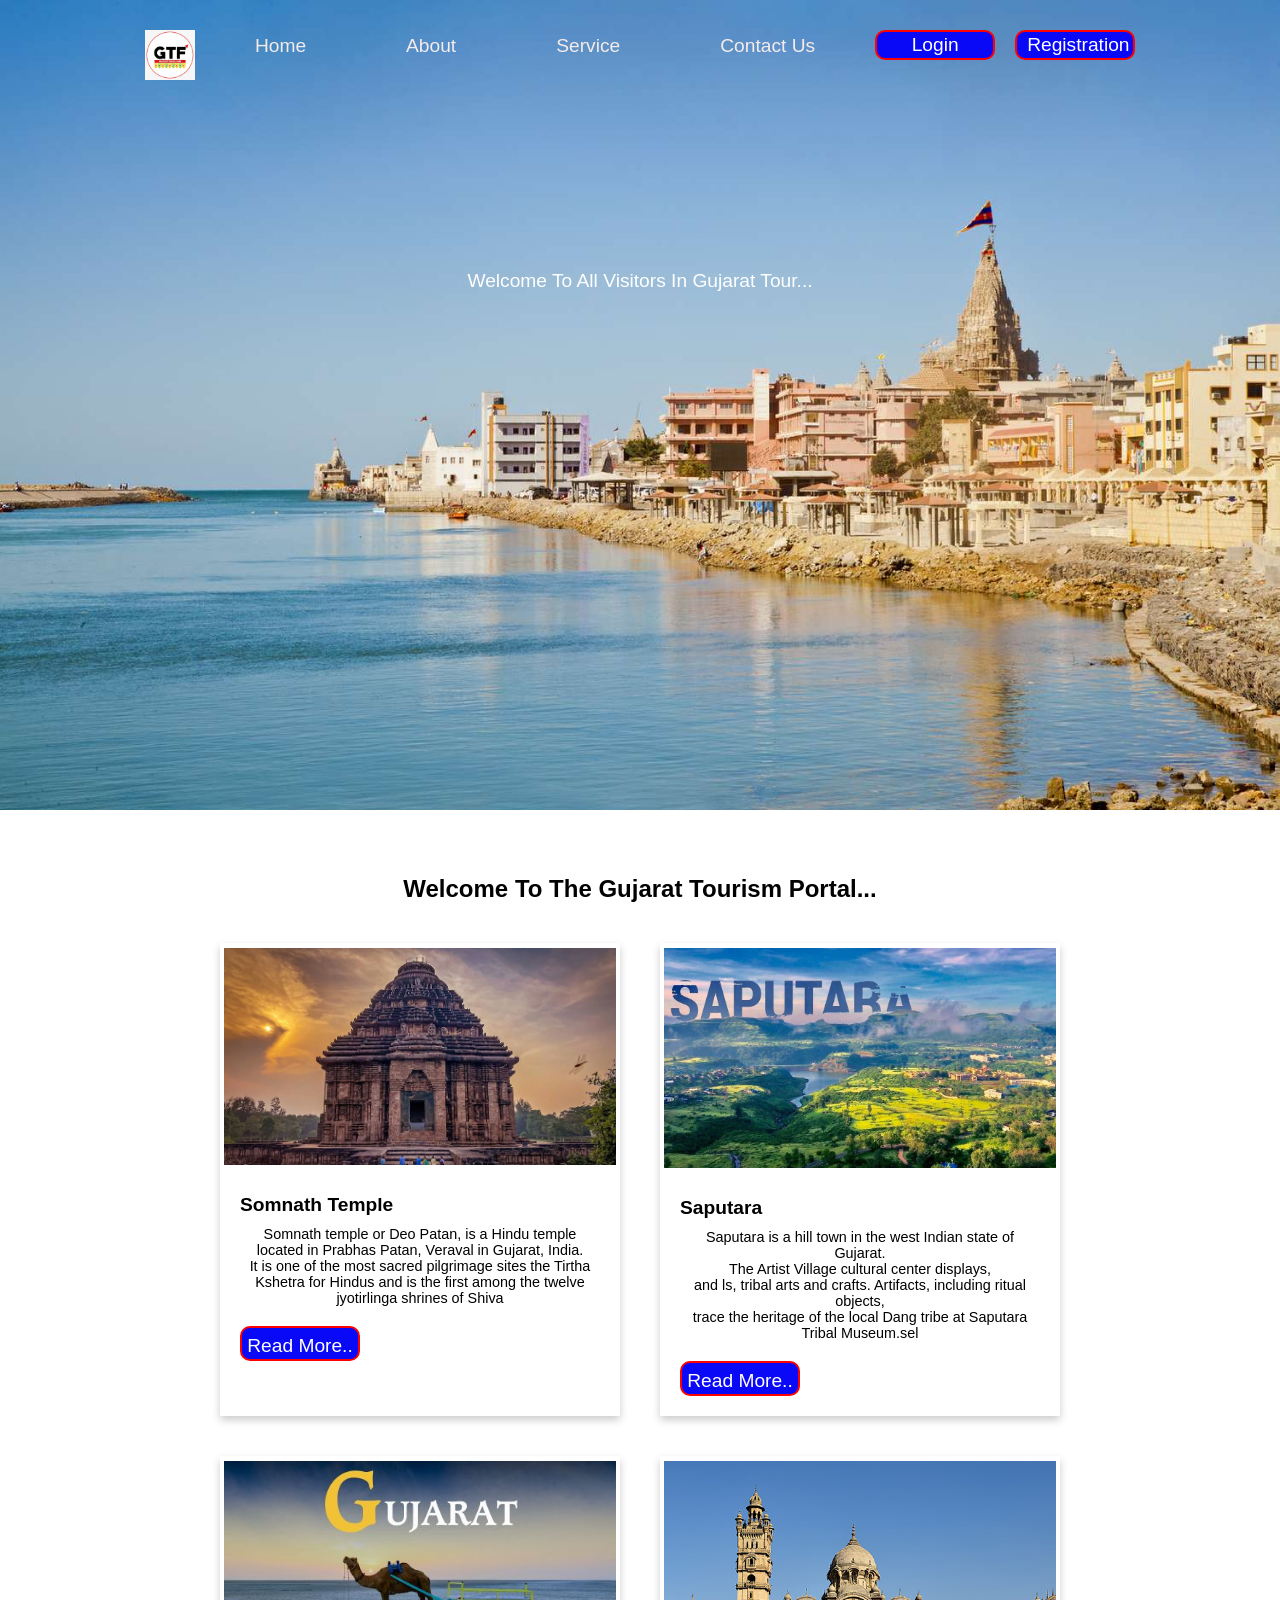
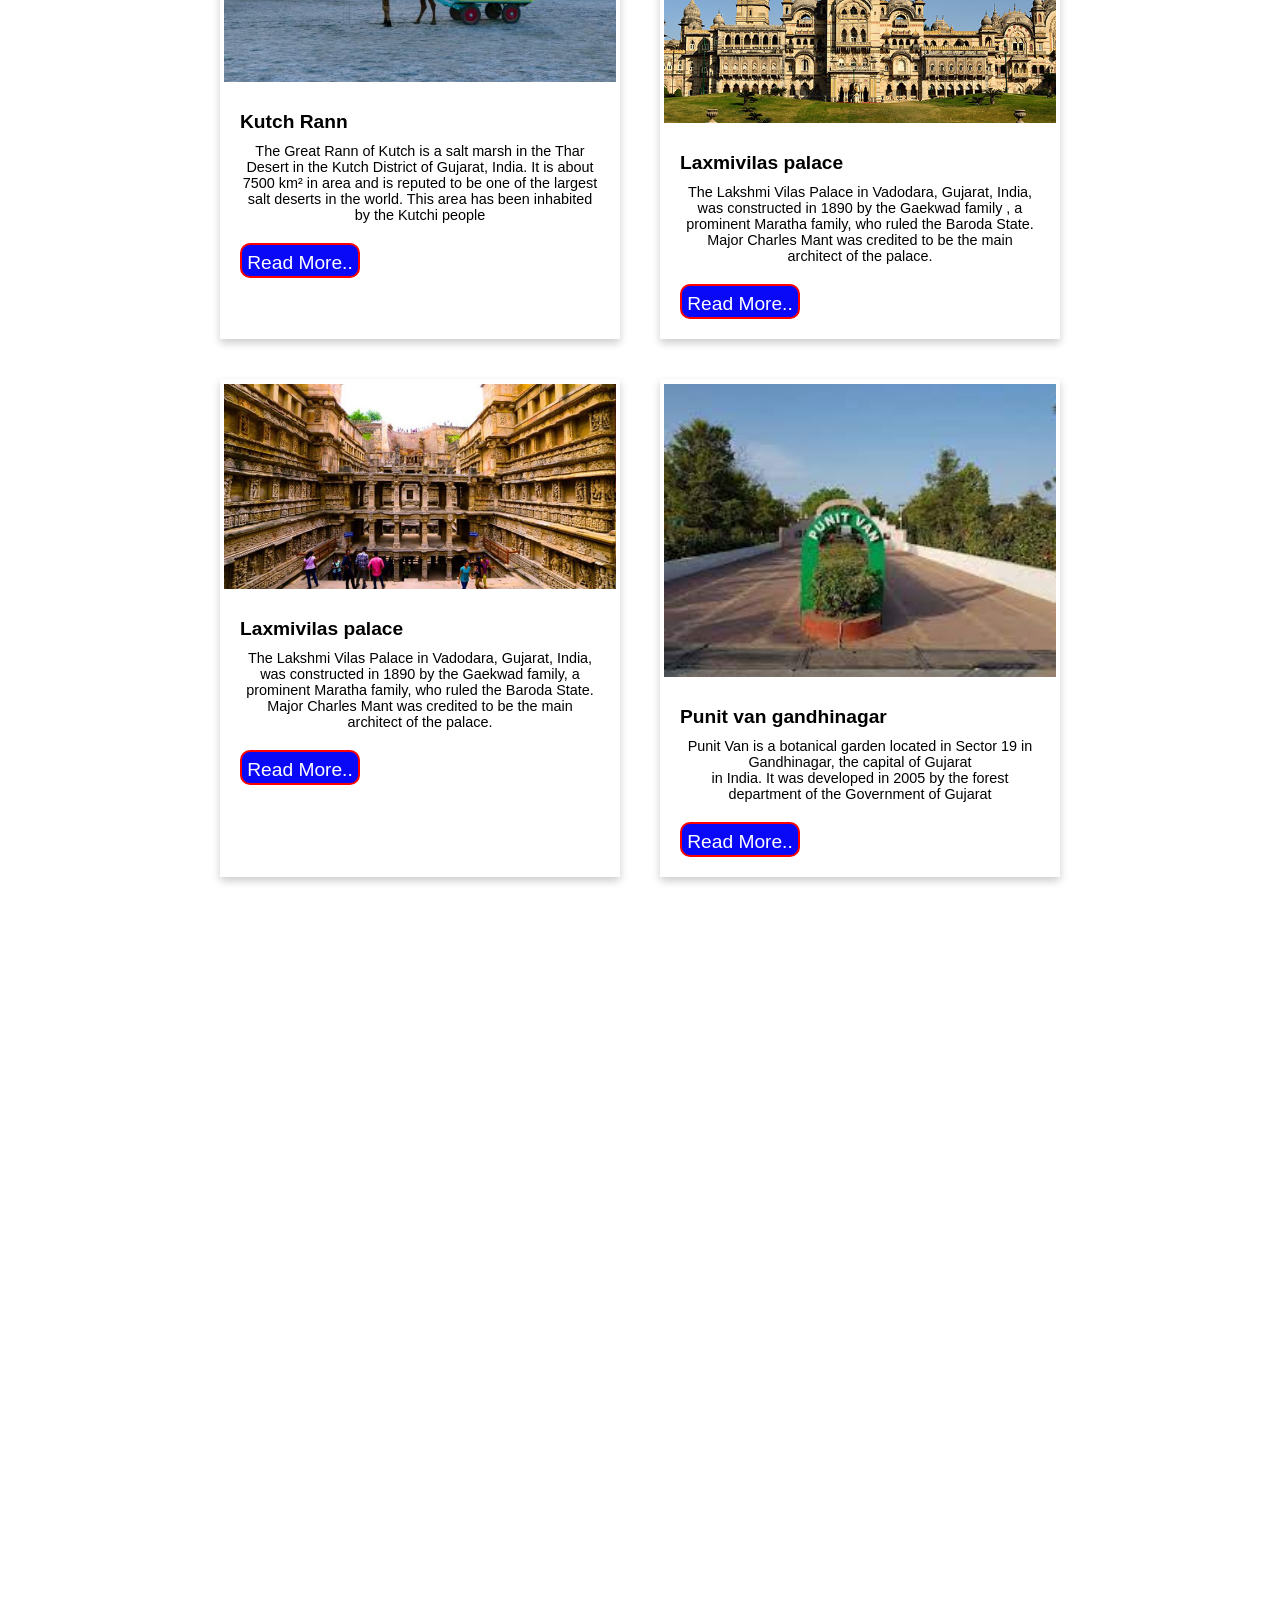
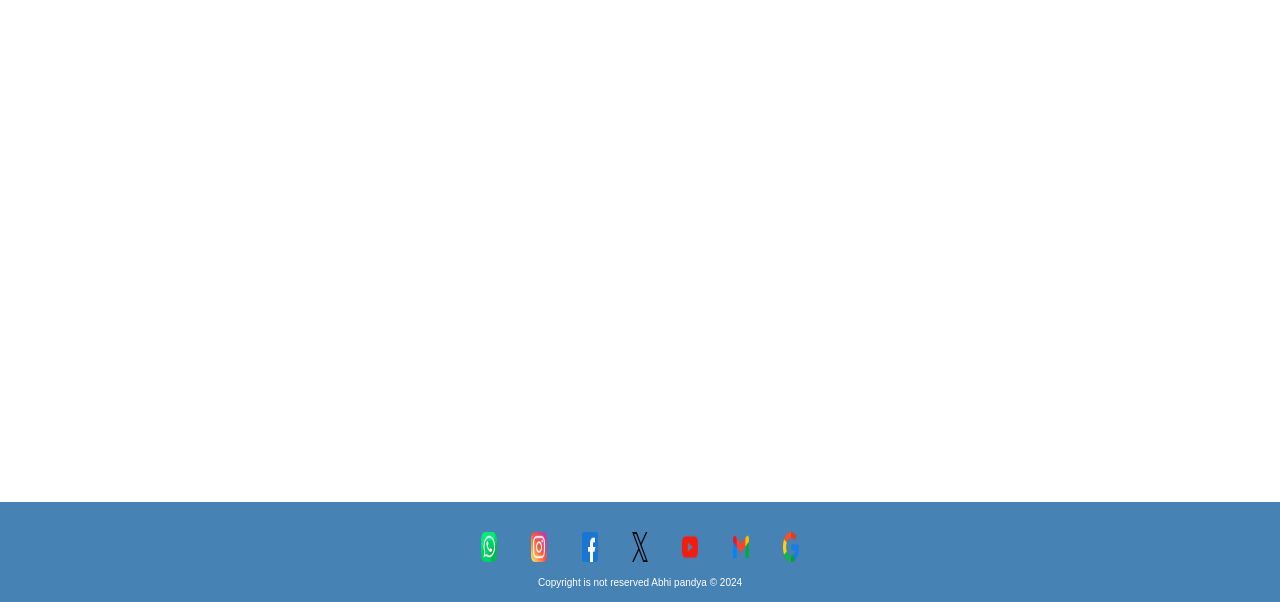
<file: Index.html>
<!DOCTYPE html>
<html lang="en">
<head>
    <meta charset="UTF-8">
    <meta name="viewport" content="width=device-width, initial-scale=1.0">
    <link rel="stylesheet" href="/Home.css">
    <title>Home</title>
</head>
<body>
    
    <div class="container">
        
      
      
      <div class="nav">
        <ul>
              <img src="/logo.png" alt="Gujarat Tourism" class="logo" width="50px">
                <li><a href="/home.php">Home</a></li>
                <li><a href="/about.php">About</a></li>
                <li><a href="/service.php">Service</a></li>
                <li><a href="/contact.php">Contact Us</a></li>
   
               <button class="login"><a href="/login.php">Login</a></button>

               <button class="signup"><a href="/Registration.php">Registration</a></button>

              </ul>
            </div>
            
            
            <p class="p">Welcome To All Visitors In Gujarat Tour...</p>
          </div>

        <h1>Welcome To The Gujarat Tourism Portal... </h1>
         <div class="card1-row">
        <div class="card1">
           <img src="/2.jpg" alt="Somnath" class="img1" >
           <div class="container1">
             <h4 class="h41"><b>Somnath Temple</b></h4> 
             <p class="p1">Somnath temple or Deo Patan, is a Hindu temple located in Prabhas Patan, Veraval in Gujarat, India. 
               <br> It is one of the most sacred pilgrimage sites the Tirtha Kshetra for Hindus and is the first among the twelve jyotirlinga shrines of Shiva</p> 
               <button class="btn1"><a href="/about.php">Read More..</a></button>
           </div>
         </div>

         <div class="card2">
            <img src="/3.jpg" alt="Saputara" class="img2" >
            <div class="container2">
              <h4 class="h42"><b>Saputara</b></h4> 
              <p class="p2">Saputara is a hill town in the west Indian state of Gujarat. <br>The Artist Village cultural center displays, <br>and ls, tribal arts and crafts. Artifacts, including ritual objects,<br> trace the heritage of the local Dang tribe at Saputara Tribal Museum.sel</p> 
            </div>
            <button class="btn2"><a href="/about.php">Read More..</a></button>
          </div>

          
          <div class="card3">
            <img src="/4.jpg" alt="Kutch" class="img3" >
            <div class="container3">
              <h4 class="h43"><b>Kutch Rann</b></h4> 
              <p class="p3">The Great Rann of Kutch is a salt marsh in the Thar Desert in the Kutch District of Gujarat, India. It is about 7500 km² in area and is reputed to be one of the largest salt deserts in the world. This area has been inhabited by the Kutchi people</p> 
            </div>
            <button class="btn3"><a href="/about.php">Read More..</a></button>
          </div>

          
         <div class="card4">
            <img src="/5.jpg" alt="Laxmivilas palace" class="img4" >
            <div class="container4">
              <h4 class="h44"><b>Laxmivilas palace</b></h4> 
              <p class="p4">
                The Lakshmi Vilas Palace in Vadodara, Gujarat, India, was constructed in 1890 by the Gaekwad family , a prominent Maratha family, who ruled the Baroda State.  Major Charles Mant was credited to be the main architect of the palace.</p> 
            </div>
            <button class="btn4"><a href="/about.php">Read More..</a></button>
          </div>

          <div class="card5">
            <img src="/6.jpg" alt="Laxmivilas" class="img5" >
            <div class="container5">
              <h4 class="h45"><b>Laxmivilas palace</b></h4> 
              <p class="p5"> The Lakshmi Vilas Palace in Vadodara, Gujarat, India, was constructed in 1890 by the Gaekwad family, a prominent Maratha family, who ruled the Baroda State. Major Charles Mant was credited to be the main architect of the palace.</p> 
            </div>
            <button class="btn5"><a href="/about.php">Read More..</a></button>
          </div>

          <div class="card6">
            <img src="/7.jpg" alt="Punit van gandhinagar" class="img6" >
            <div class="container6">
              <h4 class="h46"><b>Punit van gandhinagar</b></h4> 
              <p class="p6">
                Punit Van is a botanical garden located in Sector 19 in Gandhinagar, the capital of Gujarat<br> in India.  It was developed in 2005 by the forest department of the Government of Gujarat
                </p> 
            </div>
            <button class="btn6"><a href="/about.php">Read More..</a></button>
          </div>
          
           
          <div class="video-container">
            <iframe width="560" height="315" src="https://www.youtube.com/embed/7IGFs2zqPWY?si=GsmNXSbjZXK1FHNu" title="YouTube video player" frameborder="0" allow="accelerometer; autoplay; clipboard-write; encrypted-media; gyroscope; picture-in-picture; web-share" referrerpolicy="strict-origin-when-cross-origin" allowfullscreen></iframe>
          
          </div>
         

          <div class="footer">
            <a href="https://web.whatsapp.com/" target="_blank"><img src="/whatsapp.png" class="whatsapp"></a></img>

            <a href="https://www.instagram.com/" target="_blank"><img src="/instagram.png" class="instagram"></a></img>

            <a href="https://www.facebook.com/" target="_blank"><img src="/facebook.png" class="facebook"></a></img>

            <a href="https://twitter.com/" target="_blank"><img src="/twitter.png" class="twitter"></a></img>

            <a href="https://www.youtube.com/" target="_blank"><img src="/youtube.png" class="youtube"></a></img>

            <a href="https://mail.google.com/mail/" target="_blank"><img src="/gmail.png" class="gmail"></a></img>

            <a href="https://www.google.co.in/" target="_blank"><img src="/google.png" class="google"></a></img>

            <p class="Copyright">Copyright is not reserved  Abhi pandya &copy; 2024
            </p> 


          </div>


        </div>
      
</body>
</html>
</file>
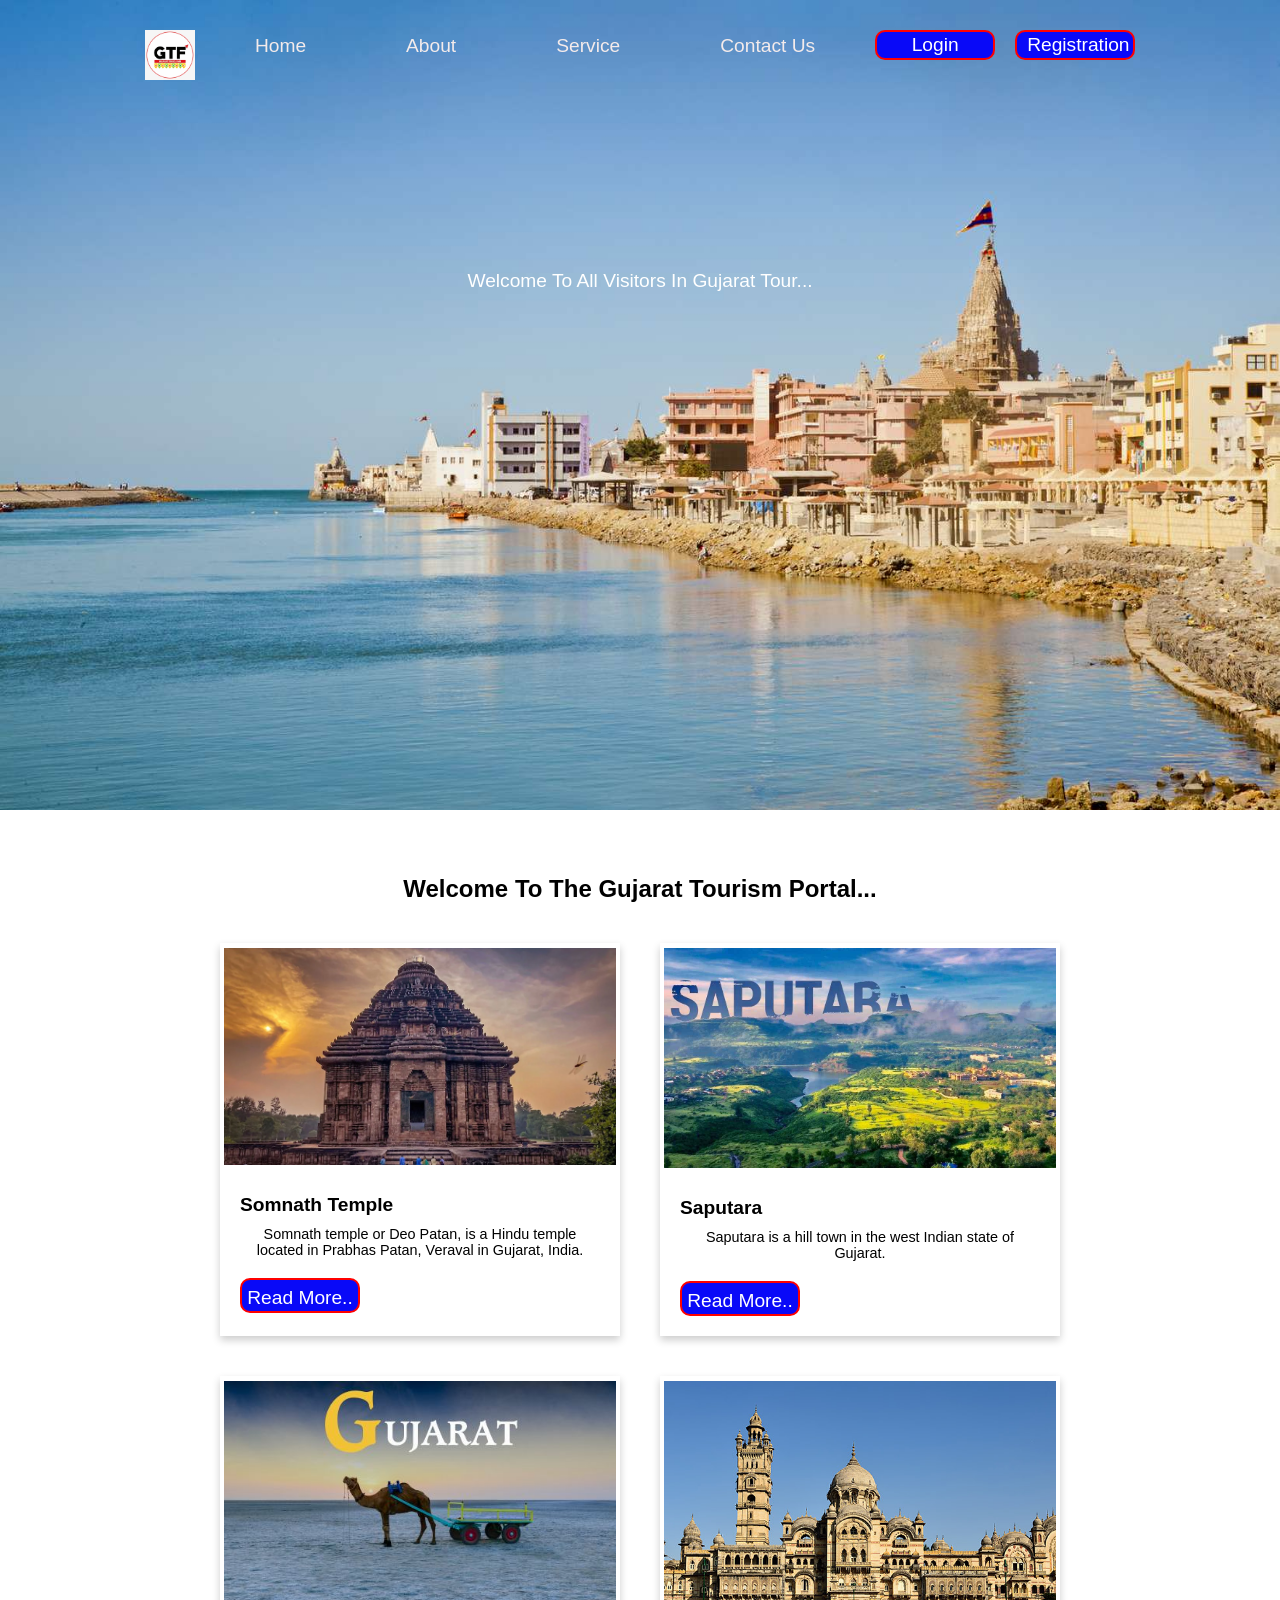
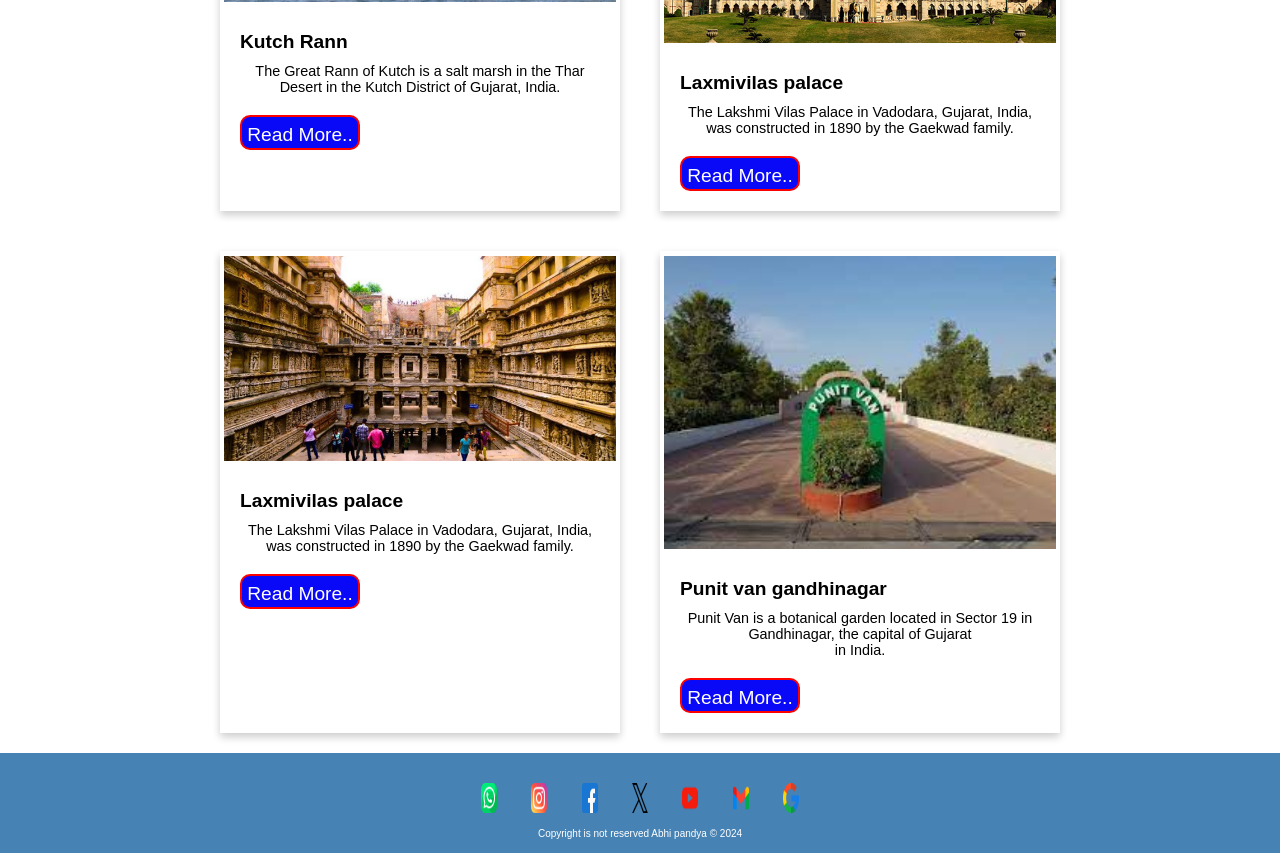
<file: about.html>
<!DOCTYPE html>
<html lang="en">
<head>
    <meta charset="UTF-8">
    <meta name="viewport" content="width=device-width, initial-scale=1.0">
    <link rel="stylesheet" href="about.css">
    <title>About</title>
</head>
<body>
    
    <div class="container">
        
      
      
      <div class="nav">
        <ul>
              <img src="/logo.png" alt="Gujarat Tourism" class="logo" width="50px">
                <li><a href="/home.php">Home</a></li>
                <li><a href="/serice.php">About</a></li>
                <li><a href="/service.php">Service</a></li>
                <li><a href="/contact.php">Contact Us</a></li>
   
               <button class="login"><a href="/login.php">Login</a></button>

               <button class="signup"><a href="/Registration.php">Registration</a></button>

              </ul>
            </div>
            
            
            <p class="p">Welcome To All Visitors In Gujarat Tour...</p>
          </div>

        <h1>Welcome To The Gujarat Tourism Portal... </h1>
         <div class="card1-row">
        <div class="card1">
           <img src="/2.jpg" alt="Somnath" class="img1" >
           <div class="container1">
             <h4 class="h41"><b>Somnath Temple</b></h4> 
             <p class="p1">Somnath temple or Deo Patan, is a Hindu temple located in Prabhas Patan, Veraval in Gujarat, India. </p> 
               <button class="btn1"><a href="/service.php">Read More..</a></button>
           </div>
         </div>

         <div class="card2">
            <img src="/3.jpg" alt="Saputara" class="img2" >
            <div class="container2">
              <h4 class="h42"><b>Saputara</b></h4> 
              <p class="p2">Saputara is a hill town in the west Indian state of Gujarat.</p> 
            </div>
            <button class="btn2"><a href="/serice.php">Read More..</a></button>
          </div>

          
          <div class="card3">
            <img src="/4.jpg" alt="Kutch" class="img3" >
            <div class="container3">
              <h4 class="h43"><b>Kutch Rann</b></h4> 
              <p class="p3">The Great Rann of Kutch is a salt marsh in the Thar Desert in the Kutch District of Gujarat, India.</p> 
            </div>
            <button class="btn3"><a href="/serice.php">Read More..</a></button>
          </div>

          
         <div class="card4">
            <img src="/5.jpg" alt="Laxmivilas palace" class="img4" >
            <div class="container4">
              <h4 class="h44"><b>Laxmivilas palace</b></h4> 
              <p class="p4">
                The Lakshmi Vilas Palace in Vadodara, Gujarat, India, was constructed in 1890 by the Gaekwad family.</p> 
            </div>
            <button class="btn4"><a href="/serice.php">Read More..</a></button>
          </div>

          <div class="card5">
            <img src="/6.jpg" alt="Laxmivilas" class="img5" >
            <div class="container5">
              <h4 class="h45"><b>Laxmivilas palace</b></h4> 
              <p class="p5"> The Lakshmi Vilas Palace in Vadodara, Gujarat, India, was constructed in 1890 by the Gaekwad family.</p> 
            </div>
            <button class="btn5"><a href="/serice.php">Read More..</a></button>
          </div>

          <div class="card6">
            <img src="/7.jpg" alt="Punit van gandhinagar" class="img6" >
            <div class="container6">
              <h4 class="h46"><b>Punit van gandhinagar</b></h4> 
              <p class="p6">
                Punit Van is a botanical garden located in Sector 19 in Gandhinagar, the capital of Gujarat<br> in India.
                </p> 
            </div>
            <button class="btn6"><a href="/serice.php">Read More..</a></button>
          </div>
          
          <div class="footer">
            <a href="https://web.whatsapp.com/" target="_blank"><img src="/whatsapp.png" class="whatsapp"></a></img>

            <a href="https://www.instagram.com/" target="_blank"><img src="/instagram.png" class="instagram"></a></img>

            <a href="https://www.facebook.com/" target="_blank"><img src="/facebook.png" class="facebook"></a></img>

            <a href="https://twitter.com/" target="_blank"><img src="/twitter.png" class="twitter"></a></img>

            <a href="https://www.youtube.com/" target="_blank"><img src="/youtube.png" class="youtube"></a></img>

            <a href="https://mail.google.com/mail/" target="_blank"><img src="/gmail.png" class="gmail"></a></img>

            <a href="https://www.google.co.in/" target="_blank"><img src="/google.png" class="google"></a></img>

            <p class="Copyright">Copyright is not reserved  Abhi pandya &copy; 2024
            </p> 


          </div>


        </div>
      
</body>
</html>
</file>
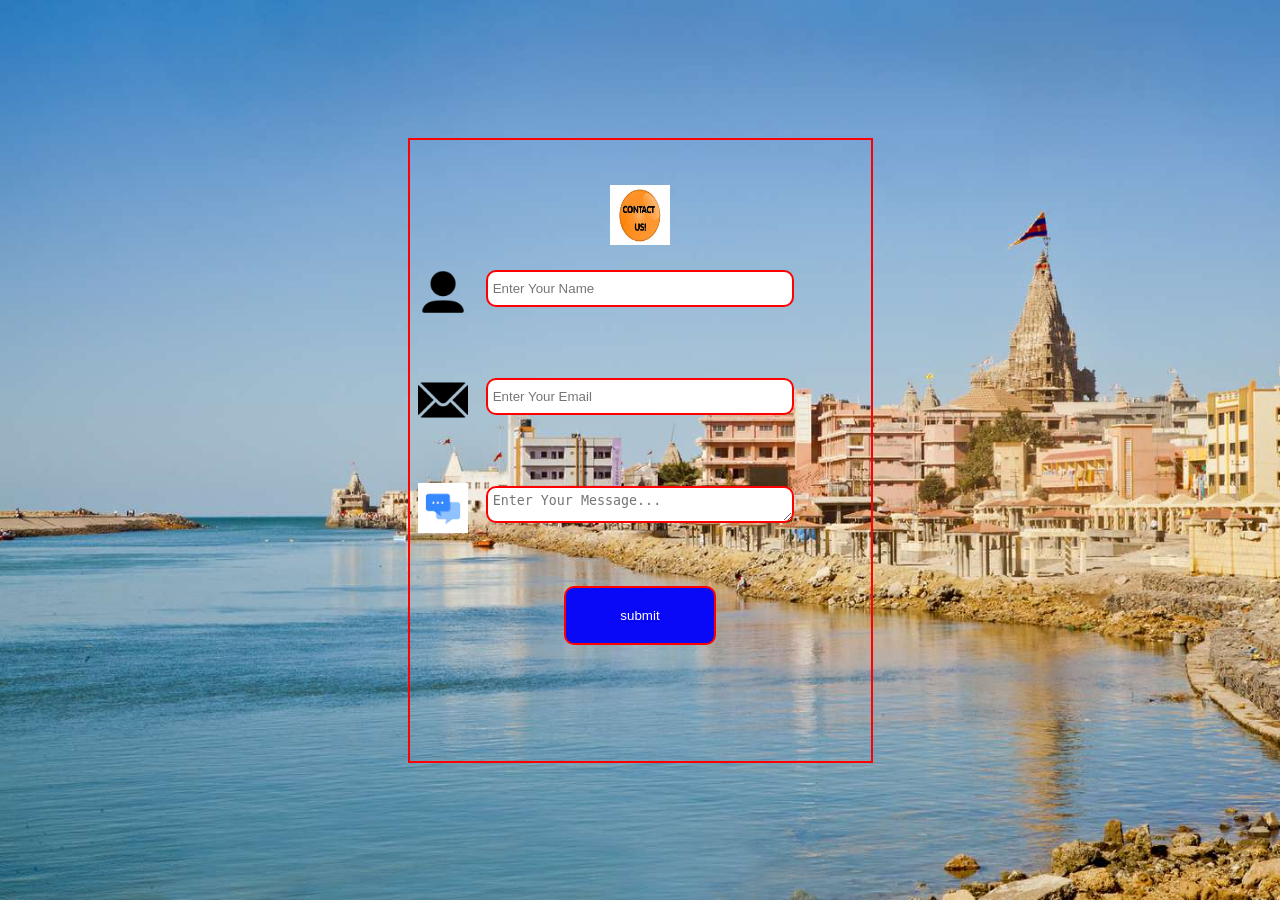
<file: contact.html>
<!DOCTYPE html>
<html lang="en">
<head>
    <meta charset="UTF-8">
    <meta name="viewport" content="width=device-width, initial-scale=1.0">
    <title>Contact Us</title>
    <link rel="stylesheet" href="Contact Us.css">
</head>
<body>
    <div class="container">
     <form action="#" method="post" class="form">
 
        <img src="/contact Us.jpeg" alt="contact Us" class="img1">

        <label for="name"> 
            
            <input type="text"  placeholder="Enter Your Name"  class="input1" required name="name" >
        </label>

        <img src="/user.png" alt="name" class="img2" height="50px">
       
        <br><br>

        <label for="email">
            <input type="text" placeholder="Enter Your Email" class="input2" required name="email">
        </label>

        <img src="/mail.png" alt="email" class="img3" height="50px">
         <br><br>

        <textarea name="message" id="msg" rows="4" cols="50" class="msg" placeholder="Enter Your Message..."></textarea>

        <img src="/message.jpg" alt="message" class="img4" height="50px">
          
        <br>
        <label for="btn">
            <a href="#"><input type="submit" value="submit" name="submit" class="btn"> 
             
            </a>
         </label>
      
     </form>
    </div>
</body>
</html>
</file>
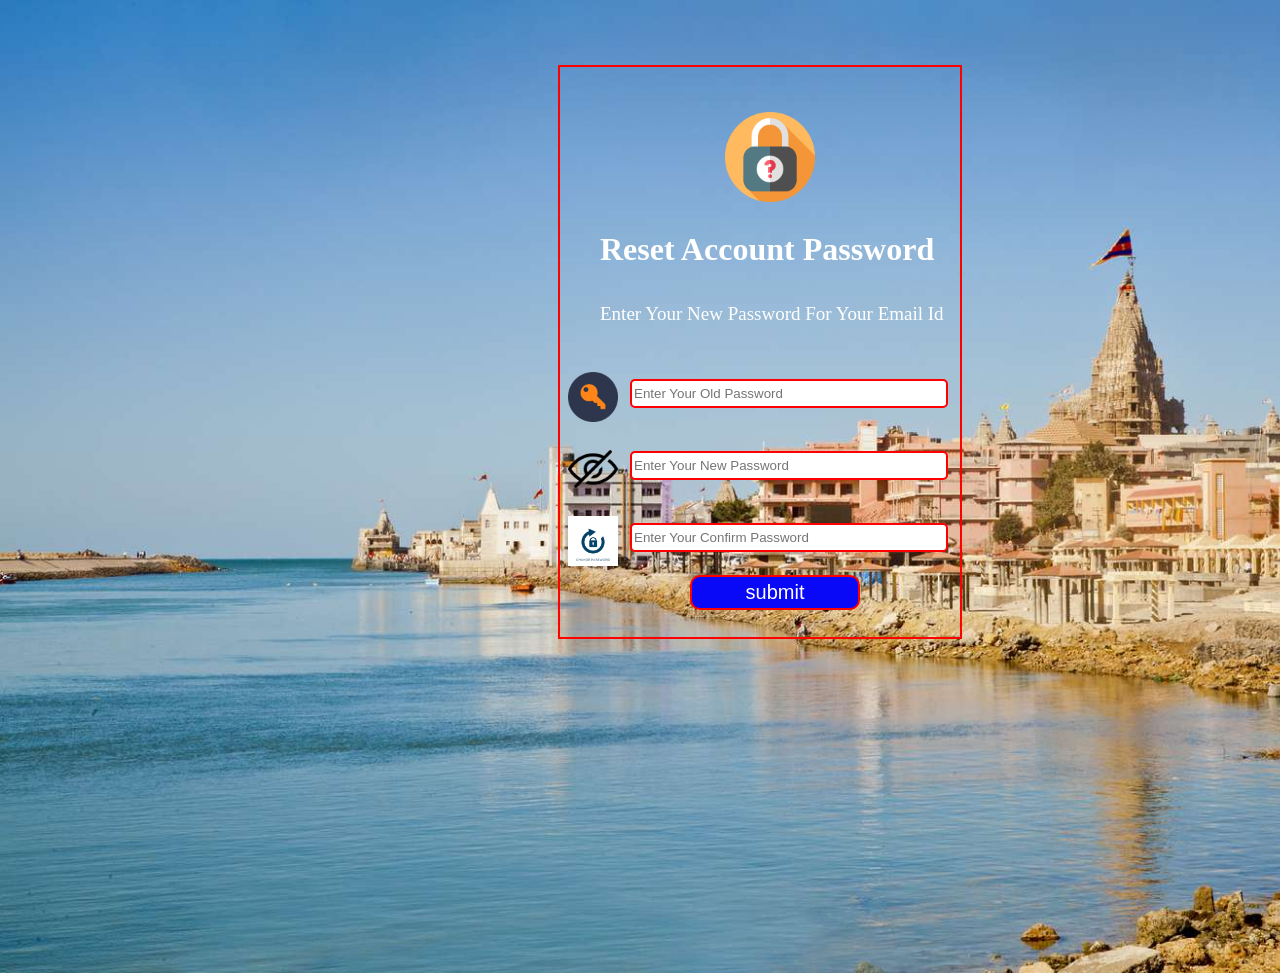
<file: forgotpassword.html>
<!DOCTYPE html>
<html lang="en">
  <head>
    <meta charset="UTF-8" />
    <meta name="viewport" content="width=device-width, initial-scale=1.0" />
    <title>Forgot Password</title>
    <link rel="stylesheet" href="/forgotpassword.css" />
  </head>
  <body>
    <form action="/login.php" method="post">
    <div class="container">
      <img
        src="/forgot password.jpg"
        alt="forgotpassword"
        class="forgotpass"
        width="65px"
      />

      <h1 class="h1">Reset Account Password</h1>
      <p class="p">Enter Your New Password For Your Email Id</p>

      <label for="pass">
        <input
          type="password"
          placeholder="Enter Your Old Password"
          class="pass"
          required
          name="pass"
        />
      </label>

      <img src="/password.png" alt="name" class="img2" height="50px" />

      <label for="cpass">
        <input
          type="password"
          placeholder="Enter Your New Password"
          class="npass"
          name="npass"
          required
        />
      </label>

      <img src="/hide.png" alt="name" class="img3" height="50px" />
      <br />

      <label for="Npass">
        <input
          type="password"
          placeholder="Enter Your Confirm Password"
          class="cpass"
          name="cpass"
          required
        />
      </label>

      <img
        src="/newpassword.jpg"
        alt="newpassword"
        class="img4"
        height="50px"
      />
      <br />

      <label for="btn">
        <a href="/forgotpassword.php"><input type="submit" value="submit" name="submit" class="btn"> 
         
        </a>
     </label>
    </div>
  </form>
  </body>
</html>
</file>
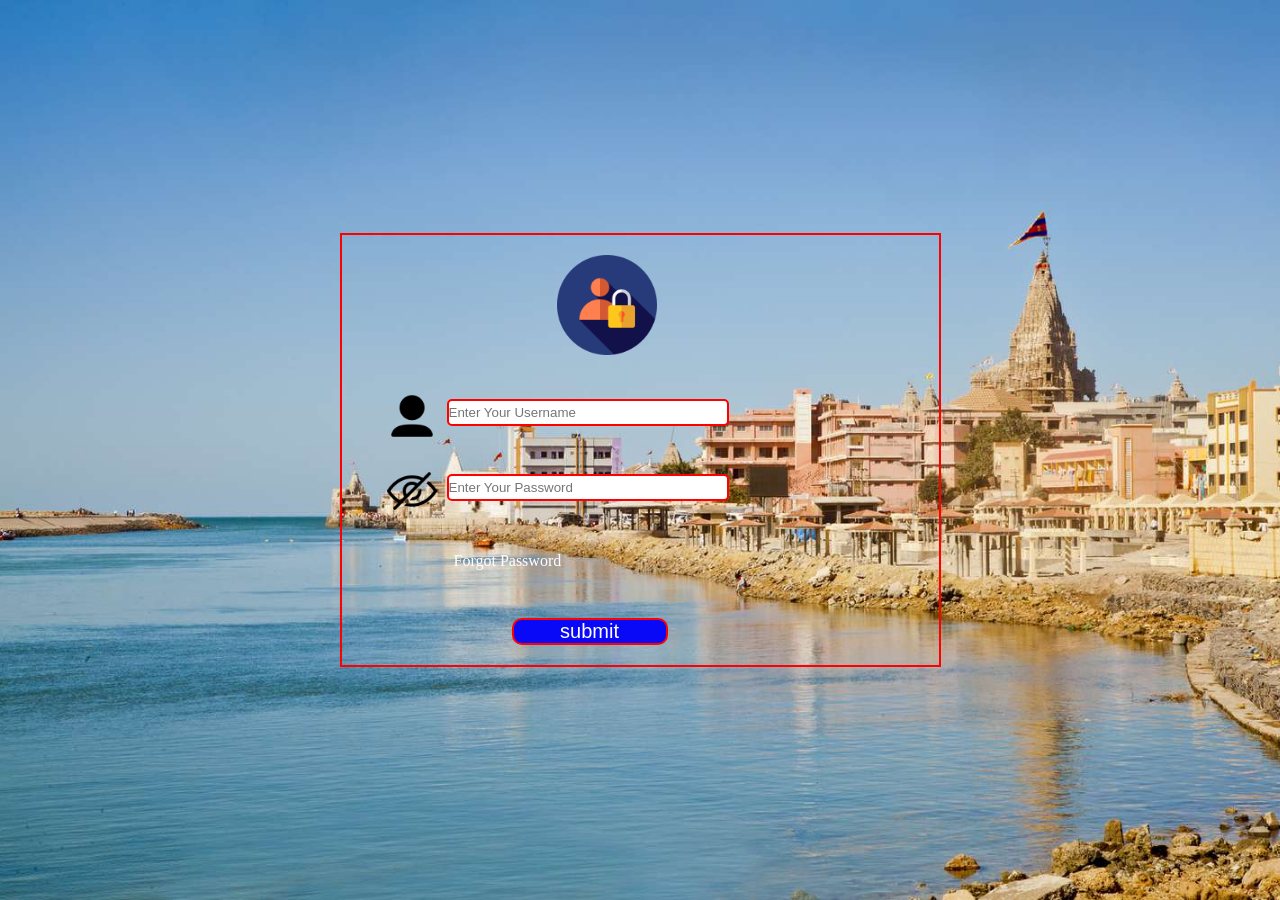
<file: login.html>
<!DOCTYPE html>
<html lang="en">
<head>
    <meta charset="UTF-8">
    <meta name="viewport" content="width=device-width, initial-scale=1.0">
    <title>Login Form</title>
    <link rel="stylesheet" href="login.css">
</head>
<body>
    <div class="container">
        <form action="/home.php" method="post">
          
            <img src="/login.png" alt="login" class="login">

               
            <label for="uname">
                <input type="text" placeholder="Enter Your Username" required class="uname" name="uname">
            </label>
              
            <img src="/user.png" alt="name" class="img2" height="50px">


             <br>
            <label for="pass">
                <input type="password" placeholder="Enter Your Password" required class="pass" name="pass">
            </label>
             
            <img src="/hide.png" alt="name" class="img3" height="50px">

            <br><br>
            <label for="fogotpass">
                <a href="/forgotpassword.php" class="fpass">Forgot Password</a>
            </label>
               <br><br>
               <label for="btn">
                <a href="/home.php"><input type="submit" value="submit" name="submit" class="btn"> 
                 
                </a>
             </label>


        </form>
    </div>
</body>
</html>
</file>
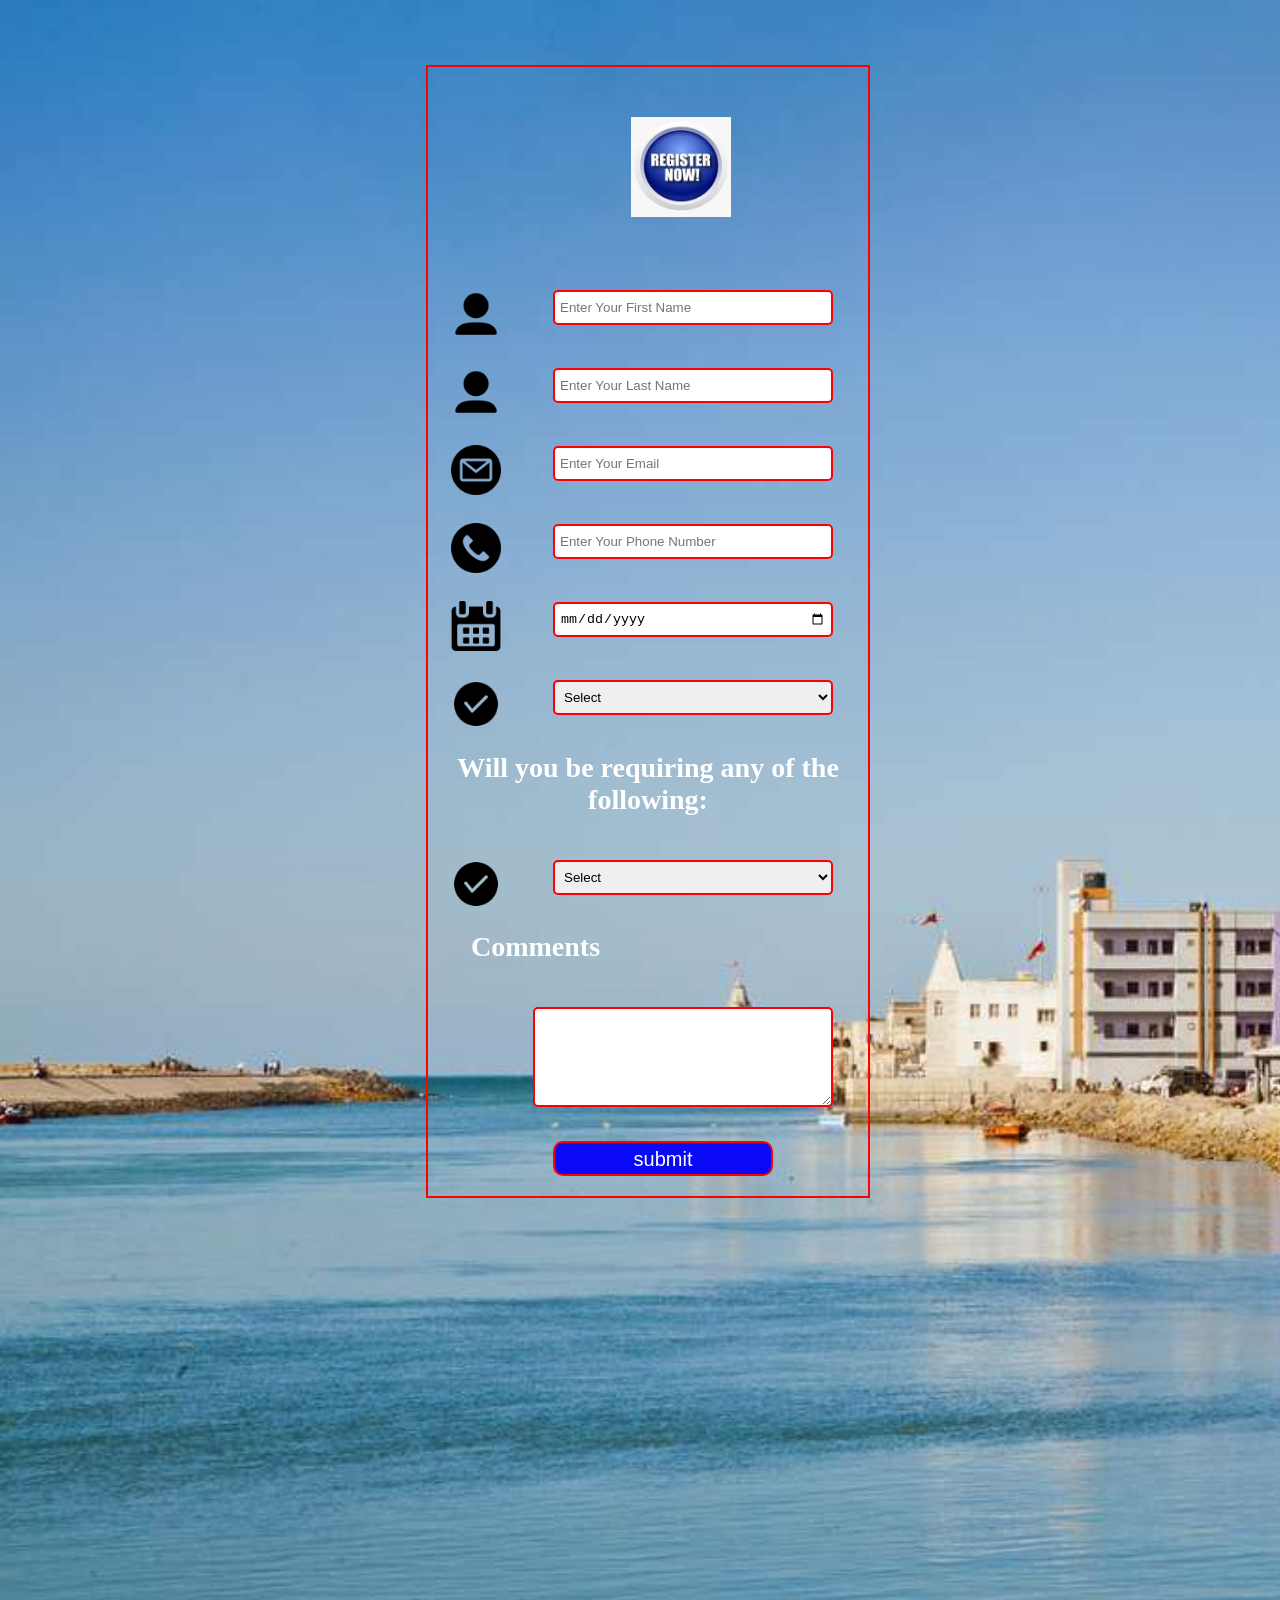
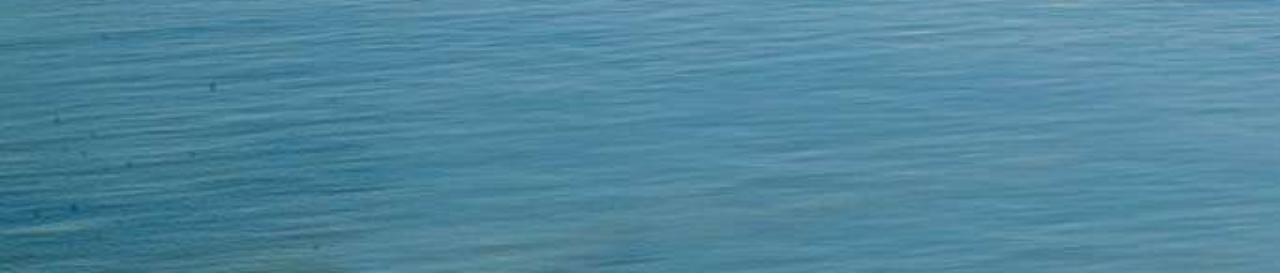
<file: Registration.html>
<!DOCTYPE html>
<html lang="en">
<head>
    <meta charset="UTF-8">
    <meta name="viewport" content="width=device-width, initial-scale=1.0">
    <title>Registration</title>
    <link rel="stylesheet" href="/Registration.css">
</head>
<body>
    <form action="home.php" method="post">
       
     <div class="container">


        <img
        src="/registertion.jpeg"
        alt="Registration"
        class="Registration"
        width="65px"
      />
       <br>
        <label for="fname">
            <input type="text" placeholder="Enter Your First Name"  class="fname" name="fname" required>
        </label>
          
        <img src="/user.png" alt="name" class="img2" height="50px">


         <br>
        <label for="lname">
            <input type="text" placeholder="Enter Your Last Name"  class="lname" name="lname" required>
        </label>
         
       <img src="/user.png" alt="name" class="img3" height="50px">

         
        <label for="email">
            <input type="email" placeholder="Enter Your Email"  class="email" name="email" required>
        </label>
         
        <img src="/email.png" alt="email" class="img4" height="50px">

           <label for="phone">
            <input type="number" placeholder="Enter Your Phone Number"  class="phone" name="phone" required>
        </label>
         
        <img src="/phone-call.png" alt="phone" class="img5" height="50px">
          
           <input type="date" name="date" class="date" required>
          
           <img src="/calendar.png" alt="date" class="img6" height="50px">
        
         <select value="Select" name="gen" class="gen"  required>
            <option value="">Select</option>
            <option value="Male" >Male</option>
            <option value="Female">Female</option>
         </select>  

         <img src="/checklist.png" alt="select" class="img7" height="50px">



         <h1 class="h1">Will you be requiring any of the following:</h1>



         <select name="book" class="select1" value="book" required>
            <option value="" >Select</option>
            <option value="Flight" >Flight</option>

            <option value="Hotel" >Hotel</option>
            <option value="Guide" >Guide</option>
            <option value="Carcabe">Carcabe</option>
            <option value="Other" >Other</option>
         </select>
         
         <img src="/checklist.png" alt="select" class="img8" height="50px">


         <h1 class="h">Comments</h1>

         <textarea name="question" rows="5" cols="5"
         placeholder="Enter Your Text Here"
          class="textarea" required>
           
         </textarea>  
        
     

          
        <label for="btn">
           <a href="home.php"><input type="submit" value="submit" name="submit" class="btn"> 
            
           </a>
        </label>

     </div>   
     
    </form>
</body>
</html>
</file>
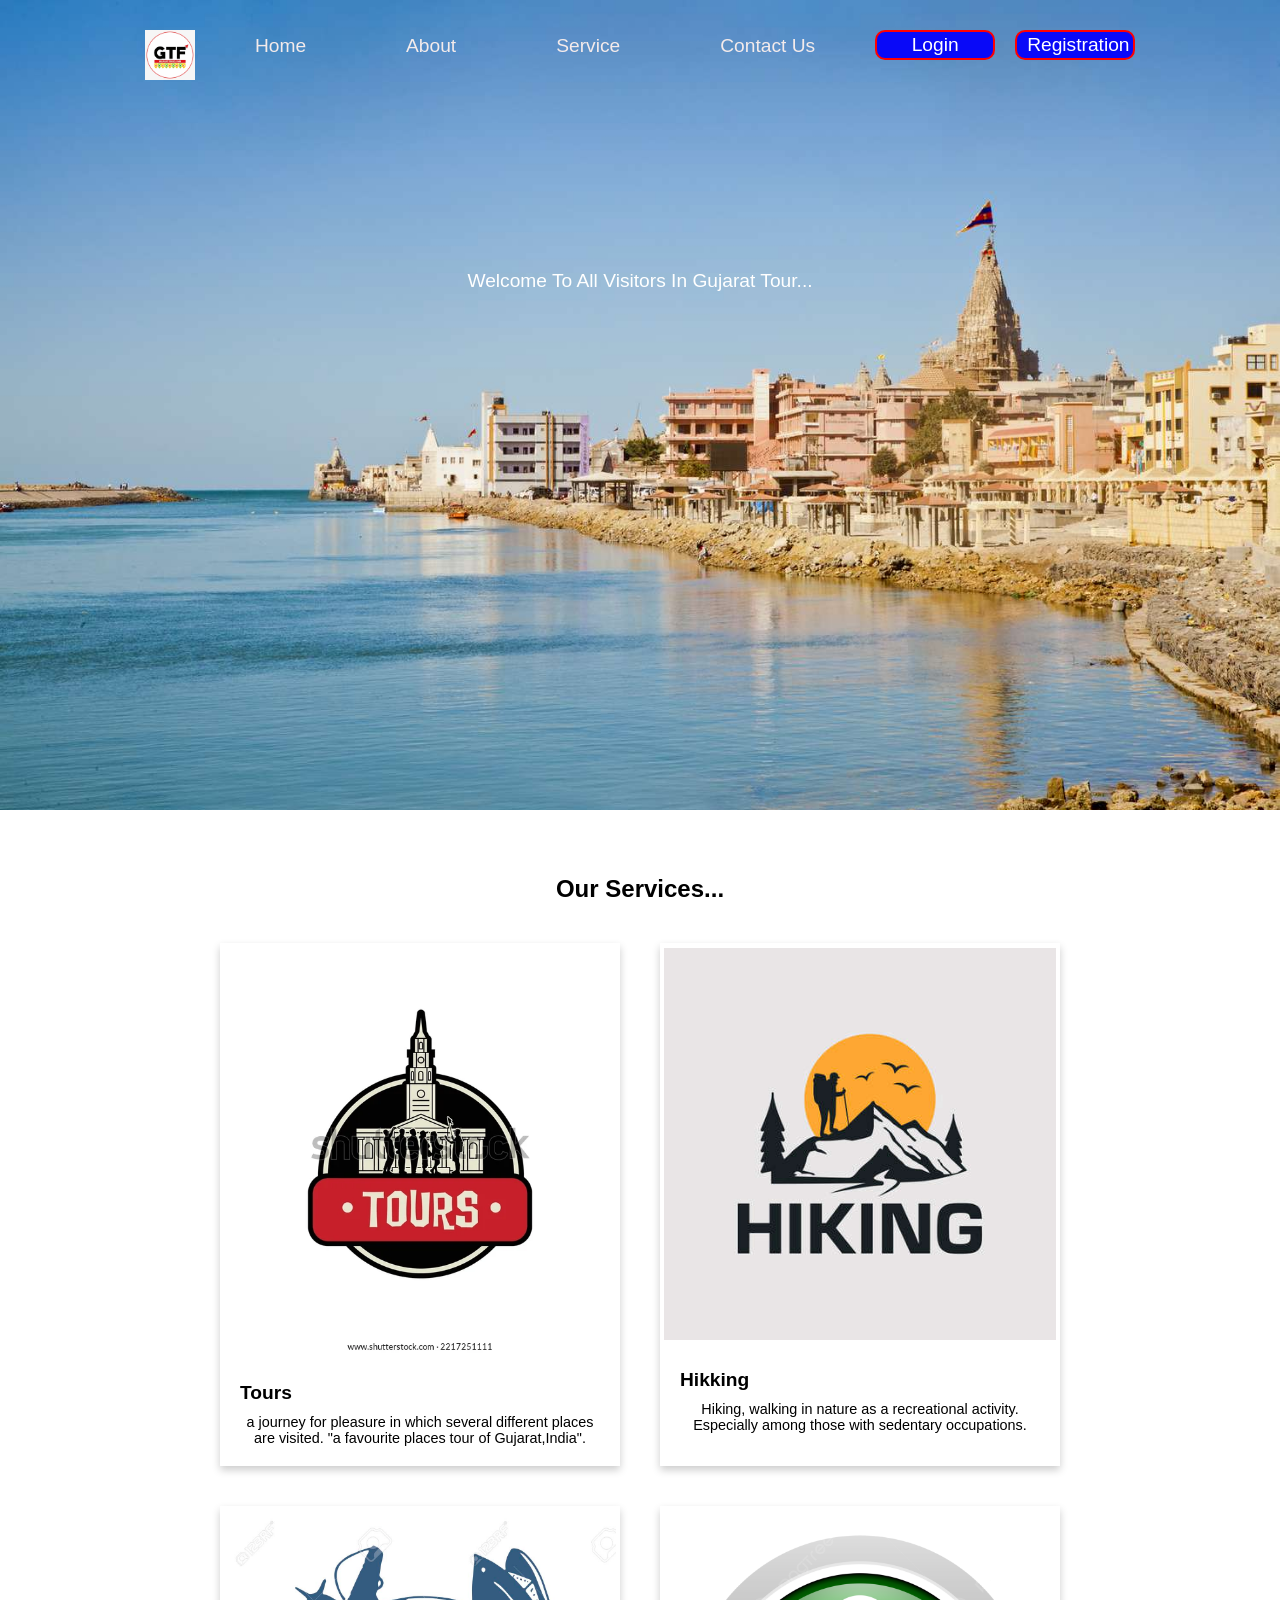
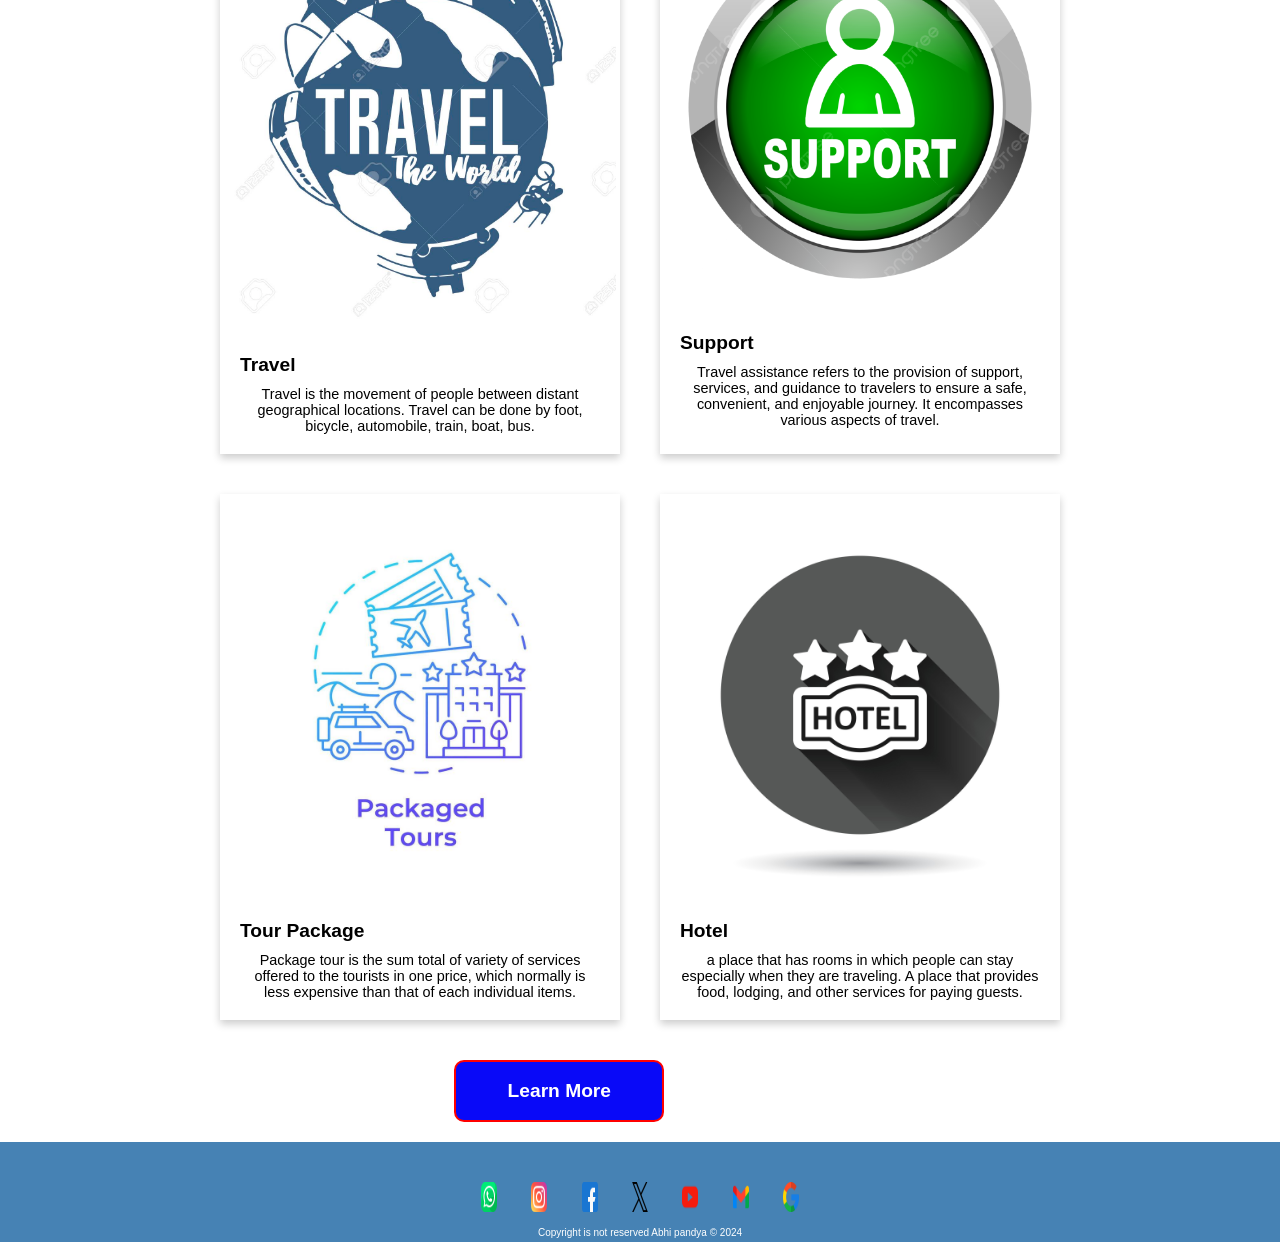
<file: service.html>
<!DOCTYPE html>
<html lang="en">
<head>
    <meta charset="UTF-8">
    <meta name="viewport" content="width=device-width, initial-scale=1.0">
    <title>Service</title>
    <link rel="stylesheet" href="Service.css">

</head>
<body>
    <div class="container">
        
        
      
      <div class="nav">
        <ul>
              <img src="/logo.png" alt="Gujarat Tourism">
                <li><a href="/home.php">Home</a></li>
                <li><a href="/about.php">About</a></li>
                <li><a href="/service.php">Service</a></li>
                <li><a href="/contact.php">Contact Us</a></li>
   
               <button class="login"><a href="/login.php">Login</a></button>

               <button class="signup"><a href="/Registration.php">Registration</a></button>

            </ul>
         </div>
         <p class="p">Welcome To All Visitors In Gujarat Tour...</p>  
    </div>


  
  

    <h1>Our Services...</h1>
    
  
    <div class="card1-row">
<div class="card1">
    <img src="/Tour.png.jpg" alt="Tours" class="img1" >
    <div class="container2">
      <h4 class="h41"><b>Tours</b></h4> 
      <p class="p1">a journey for pleasure in which several different places are visited.
        "a  favourite places tour of Gujarat,India".</p> 
    </div>
  </div>

  <div class="card2">
    <img src="/Hikking.jpg" alt="Hikking" class="img2" >
    <div class="container3">
      <h4 class="h42"><b>Hikking</b></h4> 
      <p class="p2">Hiking, walking in nature as a recreational activity. Especially among those with sedentary occupations.
      </p> 
    </div>
  </div>

  <div class="card3">
    <img src="/Travel.jpg" alt="Travel" class="img3" >
    <div class="container4">
      <h4 class="h43"><b>Travel</b></h4> 
      <p class="p3">Travel is the movement of people between distant geographical locations. Travel can be done by foot, bicycle, automobile, train, boat, bus.
      </p> 
    </div>
  </div>

  <div class="card4">
    <img src="/Support.png" alt="Support" class="img4" >
    <div class="container5">
      <h4 class="h44"><b>Support</b></h4> 
      <p class="p4">Travel assistance refers to the provision of support, services, and guidance to travelers to ensure a safe, convenient, and enjoyable journey. It encompasses various aspects of travel.
      </p> 
    </div>
  </div>

  <div class="card5">
    <img src="/tour package.jpg" alt="Tour Package" class="img5" >
    <div class="container6">
      <h4 class="h45"><b>Tour Package</b></h4> 
      <p class="p5">Package tour is the sum total of variety of services offered to the tourists in one price, which normally is less expensive than that of each individual items. 
      </p> 
    </div>
  </div>

  
  <div class="card6">
    <img src="/Hotel.jpg" alt="Hotel" class="img6" >
    <div class="container7">
      <h4 class="h46"><b>Hotel</b></h4> 
      <p class="p6"> a place that has rooms in which people can stay especially when they are traveling. A place that provides food, lodging, and other services for paying guests.
      </p> 
    </div>
  </div>
</div>
 
   <button class="learnmore"><a href="#">Learn More</a></button>



  <div class="footer">
    <a href="https://web.whatsapp.com/"><img src="/whatsapp.png" class="whatsapp"></a></img>

    <a href="https://www.instagram.com/"><img src="/instagram.png" class="instagram"></a></img>

    <a href="https://www.facebook.com/"><img src="/facebook.png" class="facebook"></a></img>

    <a href="https://twitter.com/"><img src="/twitter.png" class="twitter"></a></img>

    <a href="https://www.youtube.com/"><img src="/youtube.png" class="youtube"></a></img>

    <a href="#"><img src="/gmail.png" class="gmail"></a></img>

    <a href="#"><img src="/google.png" class="google"></a></img>

    <p class="Copyright">Copyright is not reserved  Abhi pandya &copy; 2024
    </p> 


  </div>




</body>
</html>
</file>
<file: Home.css>
* {
  margin: 0;
  padding: 0;
  box-sizing: border-box;
}

body {
  overflow-x: hidden;
  font-family: Arial, sans-serif;
}

.container {
  background-image: url("/wallpaper.jpg");
  height: 90vh;
  width: 100%;
  background-repeat: no-repeat;
  background-size: cover;
  display: flex;
  flex-direction: column;
  align-items: center;
  padding: 20px;
}

.logo,
img {
  margin: auto 10px;
  height: 50px;
  width: 50px;
}

.nav,
ul {
  list-style: none;
  display: flex;
  justify-content: center;
  margin-top: 0px 35px;
}

.nav,
ul,
li {
  margin: 0 50px;
  margin-top: 5px;
}

.nav,
ul,
li,
a {
  font-size: 1.2rem;
  text-decoration: none;
  color: rgb(244, 235, 235);
}

.nav,
ul,
li,
a:hover {
  color: brown;
}

.login,
.signup {
  margin: 0 10px;
  height: 35px;
   
  background-color: rgb(9, 9, 248);
  color: white;
  border: 2px solid red;
  border-radius: 10px;
  display: inline-block;
    
  text-align: center;
  line-height: 10px;
}

.login a,
.signup a {
  text-decoration: none;
  color: inherit;
  display: block;
  overflow: hidden;
  padding: 5px 10px;
}

.login a:hover,
.signup a:hover {
  color: brown;
}

p {
  text-align: center;
  color: white;
  margin: 190px 125px;
  font-size: 5.5rem;
  

}

p:hover {
  color: brown;
}

h1 {
  margin-top: 65px;
  color: black;
  font-size: 2.5rem;
  text-align: center;
  margin-bottom: 20px;
}

h1:hover {
  color: brown;
}

.card1-row {
  display: flex;
  flex-wrap: wrap;
  justify-content: center;
}

.card1,
.card2,
.card3,
.card4,
.card5,
.card6 {
  margin-top: 85px;
  box-shadow: 0 4px 8px 0 rgba(0, 0, 0, 0.2);
  transition: 0.3s;
  width: 45%;
  max-width: 400px;
  margin: 20px;
  background-color: white;
}

.card1:hover,
.card2:hover,
.card3:hover,
.card4:hover,
.card5:hover,
.card6:hover {
  box-shadow: 0 8px 16px 0 rgba(0, 0, 0, 0.2);
}

.card1 .img1,
.card2 .img2,
.card3 .img3,
.card4 .img4,
.card5 .img5,
.card6 .img6 {
  margin: 5px 4px ;
  width: 98%;
  height: auto;
}

.card1 .h41,
.card2 .h42,
.card3 .h43,
.card4 .h44,
.card5 .h45,
.card6 .h46 {
  font-size: 1.5rem;
  margin: 20px 0 10px 20px;
  
}

.card1 .h41:hover,
.card2 .h42:hover,
.card3 .h43:hover,
.card4 .h44:hover,
.card5 .h45:hover,
.card6 .h46:hover {
  color: brown;
}

.card1 .p1,
.card2 .p2,
.card3 .p3,
.card4 .p4,
.card5 .p5,
.card6 .p6 {
  margin: 0 20px 20px;
  color: black;
  font-size: 1rem;
}

.p1:hover,
.p2:hover,
.p3:hover,
.p4:hover,
.p5:hover,
.p6:hover {
  color: brown;
}

.card1 .btn1,
.card2 .btn2,
.card3 .btn3,
.card4 .btn4,
.card5 .btn5,
.card6 .btn6 {
  margin: 10px 20px 20px;
  background-color: rgb(9, 9, 248);
  color: white;
  border: 2px solid red;
  border-radius: 10px;
  width: 150px;
  height: 40px;
  text-align: center;
  line-height: 40px;
  display: block;
  overflow: hidden;
}

.card1 .btn1 a,
.card2 .btn2 a,
.card3 .btn3 a,
.card4 .btn4 a,
.card5 .btn5 a,
.card6 .btn6 a {
  color: white;
  text-decoration: none;
}

.card1 .btn1 a:hover,
.card2 .btn2 a:hover,
.card3 .btn3 a:hover,
.card4 .btn4 a:hover,
.card5 .btn5 a:hover,
.card6 .btn6 a:hover {
  color: brown;
}

.video-container {
  
  position: relative;
  width: 85%;
  padding-bottom: 56.25%; 
  height: 23px;
  overflow: hidden;
  margin-bottom: 10px;
}


.video-container iframe {
  position: absolute;
  top: 23px;
  left: 0;
  width: 100%;
  height: 70%;
  border: none;
}



.footer {
  
  height: 100px;
  width: 100%;
  background-color: steelblue;
  padding: 20px 0;
  text-align: center;
  
  
}

.footer img {
  width: 40px;
  height: 40px;
  margin: 10px 15px;
}

.Copyright {
  color: white;
  margin: 20px;
  font-size: 1rem;
}

@media (max-width: 1000px) {

*{
  overflow-x: hidden;
}
 

  .nav ul {
    flex-direction: column;
    align-items: center;
  }

  .nav ul li {
    margin: 10px 0;
  }

  .p {
    font-size: 1.5rem;
    margin: 20px 0;
  }

  .p:hover {
    color: brown;
  }

  h1 {
    font-size: 2rem;
  }

  h1:hover {
    color: brown;
  }

  .card1,
  .card2,
  .card3,
  .card4,
  .card5,
  .card6 {
    width: 90%;
  }

  .video-container {
    padding-bottom: 100%; 
    margin-bottom: -75px;
    width: 89%;
  }
}
  


@media (max-height: 1000px) {
  .p {
    font-size: 1.2rem;
  }

  .p:hover {
    color: brown;
  }

  h1 {
    font-size: 1.5rem;
  }

  .login,
  .signup {

    width: 120px;
    height: 30px;
    font-size: 0.9rem;
  }

  .card1 .h41,
  .card2 .h42,
  .card3 .h43,
  .card4 .h44,
  .card5 .h45,
  .card6 .h46 {
    font-size: 1.2rem;
  }

  .card1 .p1,
  .card2 .p2,
  .card3 .p3,
  .card4 .p4,
  .card5 .p5,
  .card6 .p6 {
    font-size: 0.9rem;
  }

  .card1 .btn1,
  .card2 .btn2,
  .card3 .btn3,
  .card4 .btn4,
  .card5 .btn5,
  .card6 .btn6 {
    width: 120px;
    height: 35px;
    line-height: 35px;
    font-size: 0.9rem;
  }

  .footer{
    overflow-y: hidden;
  }

  .footer img {
    width: 16px;
    height: 30px;
  }

  .Copyright {
    overflow-y: hidden;
    margin-top:0px ;
    font-size: 10px;
  }
}

.video-container {
  padding-bottom: 100%; 
  margin-bottom: -75px;
}
</file>
<file: about.css>
* {
  margin: 0;
  padding: 0;
  box-sizing: border-box;
}

body {
  overflow-x: hidden;
  font-family: Arial, sans-serif;
}

.container {
  background-image: url("/wallpaper.jpg");
  height: 90vh;
  width: 100%;
  background-repeat: no-repeat;
  background-size: cover;
  display: flex;
  flex-direction: column;
  align-items: center;
  padding: 20px;
}

.logo,
img {
  margin: auto 10px;
  height: 50px;
  width: 50px;
}

.nav,
ul {
  list-style: none;
  display: flex;
  justify-content: center;
  margin-top: 0px 35px;
}

.nav,
ul,
li {
  margin: 0 50px;
  margin-top: 5px;
}

.nav,
ul,
li,
a {
  font-size: 1.2rem;
  text-decoration: none;
  color: rgb(244, 235, 235);
}

.nav,
ul,
li,
a:hover {
  color: brown;
}

.login,
.signup {
  margin: 0 10px;
  height: 35px;

  background-color: rgb(9, 9, 248);
  color: white;
  border: 2px solid red;
  border-radius: 10px;
  display: inline-block;
    
  text-align: center;
  line-height: 10px;
}

.login a,
.signup a {
  text-decoration: none;
  color: inherit;
  display: block;
  overflow: hidden;
  padding: 5px 10px;
}

.login a:hover,
.signup a:hover {
  color: brown;
}

p {
  text-align: center;
  color: white;
  margin: 190px 125px;
  font-size: 5.5rem;
  

}

p:hover {
  color: brown;
}

h1 {
  margin-top: 65px;
  color: black;
  font-size: 2.5rem;
  text-align: center;
  margin-bottom: 20px;
}

h1:hover {
  color: brown;
}

.card1-row {
  display: flex;
  flex-wrap: wrap;
  justify-content: center;
}

.card1,
.card2,
.card3,
.card4,
.card5,
.card6 {
  margin-top: 85px;
  box-shadow: 0 4px 8px 0 rgba(0, 0, 0, 0.2);
  transition: 0.3s;
  width: 45%;
  max-width: 400px;
  margin: 20px;
  background-color: white;
}

.card1:hover,
.card2:hover,
.card3:hover,
.card4:hover,
.card5:hover,
.card6:hover {
  box-shadow: 0 8px 16px 0 rgba(0, 0, 0, 0.2);
}

.card1 .img1,
.card2 .img2,
.card3 .img3,
.card4 .img4,
.card5 .img5,
.card6 .img6 {
  margin: 5px 4px ;
  width: 98%;
  height: auto;
}

.card1 .h41,
.card2 .h42,
.card3 .h43,
.card4 .h44,
.card5 .h45,
.card6 .h46 {
  font-size: 1.5rem;
  margin: 20px 0 10px 20px;
  
}

.card1 .h41:hover,
.card2 .h42:hover,
.card3 .h43:hover,
.card4 .h44:hover,
.card5 .h45:hover,
.card6 .h46:hover {
  color: brown;
}

.card1 .p1,
.card2 .p2,
.card3 .p3,
.card4 .p4,
.card5 .p5,
.card6 .p6 {
  margin: 0 20px 20px;
  color: black;
  font-size: 1rem;
}

.p1:hover,
.p2:hover,
.p3:hover,
.p4:hover,
.p5:hover,
.p6:hover {
  color: brown;
}

.card1 .btn1,
.card2 .btn2,
.card3 .btn3,
.card4 .btn4,
.card5 .btn5,
.card6 .btn6 {
  margin: 10px 20px 20px;
  background-color: rgb(9, 9, 248);
  color: white;
  border: 2px solid red;
  border-radius: 10px;
  width: 150px;
  height: 40px;
  text-align: center;
  line-height: 40px;
  display: block;
  overflow: hidden;
}

.card1 .btn1 a,
.card2 .btn2 a,
.card3 .btn3 a,
.card4 .btn4 a,
.card5 .btn5 a,
.card6 .btn6 a {
  color: white;
  text-decoration: none;
}

.card1 .btn1 a:hover,
.card2 .btn2 a:hover,
.card3 .btn3 a:hover,
.card4 .btn4 a:hover,
.card5 .btn5 a:hover,
.card6 .btn6 a:hover {
  color: brown;
}

.footer {
  height: 100px;
  width: 100%;
  background-color: steelblue;
  padding: 20px 0;
  text-align: center;

  
}

.footer img {
  width: 40px;
  height: 40px;
  margin: 10px 15px;
}

.Copyright {
  color: white;
  margin: 20px;
  font-size: 1rem;
}

@media (max-width: 1000px) {

 *{
  overflow-x: hidden;
 }


  .nav ul {
    flex-direction: column;
    align-items: center;
  }

  .nav ul li {
    margin: 10px 0;
  }

  .p {
    font-size: 1.5rem;
    margin: 20px 0;
  }

  .p:hover {
    color: brown;
  }

  h1 {
    font-size: 2rem;
  }

  h1:hover {
    color: brown;
  }

  .card1,
  .card2,
  .card3,
  .card4,
  .card5,
  .card6 {
    width: 90%;
  }
}

@media (max-height: 1000px) {
  .p {
    font-size: 1.2rem;
  }

  .p:hover {
    color: brown;
  }

  h1 {
    font-size: 1.5rem;
  }

  .login,
  .signup {
    width: 120px;
    height: 30px;
    font-size: 0.9rem;
  }

  .card1 .h41,
  .card2 .h42,
  .card3 .h43,
  .card4 .h44,
  .card5 .h45,
  .card6 .h46 {
    font-size: 1.2rem;
  }

  .card1 .p1,
  .card2 .p2,
  .card3 .p3,
  .card4 .p4,
  .card5 .p5,
  .card6 .p6 {
    font-size: 0.9rem;
  }

  .card1 .btn1,
  .card2 .btn2,
  .card3 .btn3,
  .card4 .btn4,
  .card5 .btn5,
  .card6 .btn6 {
    width: 120px;
    height: 35px;
    line-height: 35px;
    font-size: 0.9rem;
  }

  .footer{
    overflow-y: hidden;
  }

  .footer img {
    width: 16px;
    height: 30px;
  }

  .Copyright {
    overflow-y: hidden;
    margin-top: 0px;
    font-size: 10px;
  }
}
</file>
<file: Contact Us.css>
body {
    background-image: url('/wallpaper.jpg');
    background-size: cover;
    background-repeat: no-repeat;
    height: 100vh;
    width: 100%;
    overflow: hidden;
    margin: 0;
    padding: 0;
    display: flex;
    justify-content: center;
    align-items: center;
}

.container {
    border: 2px solid red;
    height: 625px;
    width: 100%;
    max-width: 465px;
    padding: 20px;
    box-sizing: border-box;
    position: relative;
}

.img1 {
    display: block;
    margin: 25px auto;
    height: 60px;
    width: 60px;
}

.input1, .input2, .msg {
    border: 2px solid red;
    border-radius: 10px;
    height: 23px;
    width: 70%;
    max-width: 390px;
    margin: 25px auto;
    display: block;
    padding: 5px;
}

.img2, .img3, .img4 {
    display: flex;
    margin-left: -12px;
    margin-top: -65px;
}

.btn {
    background-color: rgb(9, 9, 248);
    color: white;
    padding: 20px;
    width: 50%;
    max-width: 152px;
    margin: 35px auto;
    border: 2px solid red;
    border-radius: 10px;
    text-align: center;
    display: block;
}

.btn:hover {
    color: brown;
}

@media screen and (max-width: 768px) {
    .container {
        justify-content: center;
        height: auto;
    }

    .input1, .input2, .msg {
        max-width: 100%;
    }

    .btn {
        max-width: 100%;
    }
    .img2,.img3,.img4{
      margin-left: -12px;
    }
}
</file>
<file: forgotpassword.css>
body {
  background-image: url("/wallpaper.jpg");
  background-repeat: no-repeat;
  background-size: cover;
  height: 100vh;
  width: 100%;
  overflow: hidden;
}

.container {
  height: 570px;
  width: 400px;
  border: 2px solid red;
  margin-top: 65px;
  margin-left: 550px;
}

.forgotpass {
  margin-top: 45px;
  margin-left: 165px;
  height: 90px;
  width: 90px;
  justify-content: center;
}

.h1 {
  margin-top: 25px;
  color: white;
  margin-left: 40px;
  justify-content: center;
}

.h1:hover {
  color: brown;
}

.p {
  font-size: 19px;
  margin-top: 35px;
  color: white;
  margin-left: 40px;
  justify-content: center;
}

.p:hover {
  color: brown;
}

.pass {
  margin-top: 35px;
  margin-left: 70px;
  width: 310px;
  height: 23px;
  border: 2px solid red;
  border-radius: 5px;
}

.img2 {
  margin-top: -258px;
  margin-left: 8px;
}

.npass {
  margin-top: 25px;
  margin-left: 70px;
  height: 23px;
  width: 310px;
  border: 2px solid red;
  border-radius: 5px;
}

.img3 {
  margin-top: -258px;
  margin-left: 8px;
}

.cpass {
  margin-top: 25px;
  margin-left: 70px;
  height: 23px;
  width: 310px;
  border: 2px solid red;
  border-radius: 5px;
}

.img4 {
  margin-top: -258px;
  margin-left: 8px;
}

.btn {
  margin-top: 5px;
  margin-left: 130px;
  background-color: rgb(9, 9, 248);
  color: white;
  width: 170px;
  height: 35px;
  font-size: 20px;
  border: 2px solid red;
  border-radius: 10px;
}

.btn,
a {
  text-decoration: none;
}

.btn:hover {
  color: brown;
}
</file>
<file: login.css>
*{
    margin: 0;
    padding: 0;
    overflow: hidden;
}

body {
   
    background-image: url('/wallpaper.jpg');
    background-repeat: no-repeat;
    background-size: cover;
    height: 100vh;
    width: 100%;
    overflow-x: hidden;
    display: flex;
    justify-content: center; 
    align-items: center; 
}

.container {
    height: auto;
    max-width: 90%;
    border: 2px solid red;
    display: flex;
    flex-direction: column; 
    justify-content: center; 
    align-items: center; 
    padding: 20px; 
    box-sizing: border-box;
}

.login {
    height: 100px;
    width: 100px;
    margin-bottom: 25px; 
    margin-left: 195px;
}

.uname, .pass {
    margin-top: 15px; 
    margin-left: 85px;
    width: 50%;
    height: 23px;
    border: 2px solid red;
    border-radius: 5px;
}

.img2{
    display: flex;
    margin-left: 25px;
    margin-top: -35px;
}

.img3{
    display: flex;
    margin-left: 25px;
    margin-top: -35px;
}

.fpass {
    margin-left: 92px;
    margin-top: 10px;
    color: white;
    text-align: center;
}

.fpass,a{
    text-decoration: none;
}

.btn {
    margin-left: 150px;
    margin-top: 30px;
    background-color: rgb(9, 9, 248);
    color: white;
    width: 156px;
    font-size: 20px;
    border: 2px solid red;
    border-radius: 10px;
    text-align: center;
}


@media only screen and (max-width: 768px) {
    .container {
        width: 95%;
    }

    .uname, .pass {
        width: 50%;
    }
    .img2{
        display: flex;
        margin-left: 25px;
        margin-top: -35px;
    }
    .img3{
        display: flex;
        margin-left: 25px;
        margin-top: -35px;
    }
}

@media only screen and (max-width: 480px) {
    .container {
        width: 100%;
        padding: 10px;
    }

    .uname, .pass {
        width: 50%;
    }

    .login {
        width: 80px;
        height: 80px;
        margin-left: 100px;
    }

    .btn {
        margin-left: 80px;
        width: 50%;
        font-size: 18px;
    }

    .fpass {
        font-size: 14px;
    }
    .img2{
        display: flex;
        margin-left: 25px;
        margin-top: -35px;
    }
    .img3{
        display: flex;
        margin-left: 25px;
        margin-top: -35px;
    }
   
}
</file>
<file: Registration.css>
body {
    background-image: url('/wallpaper.jpg');
    background-repeat: no-repeat;
    background-size: cover;
    height: 200vh;
    width: 100%;
    overflow-x: hidden;
}

.container {
    height: auto;
    width: 90%;
    max-width: 400px;
    border: 2px solid red;
    margin: 65px auto;
    padding: 20px;
}

.Registration {
    height: 100px;
    width: 100px;
    margin: 30px 183px;
    display: flex;
}

input, select, textarea {
    margin-left: 105px;
    margin-top: 25px;
    width: 70%;
    height: 35px;
    border: 2px solid red;
    border-radius: 5px;
    padding: 5px;
    box-sizing: border-box;
}

.textarea {
    margin-left: 85px;
    height: 100px;
    width: 75%;
}

h1 {
    color: white;
    text-align: center;
    font-size: 28px;
}

h1:hover {
    color: brown;
}

.h{
    
    margin-left: -225px;
}


.btn {
    margin-top: 30px;
    background-color: rgb(9, 9, 248);
    color: white;
    width: 55%;
    font-size: 20px;
    border: 2px solid red;
    border-radius: 10px;
    padding: 5px;
    cursor: pointer;
    text-align: center;
}

.btn:hover {
    color: brown;
}

.img2{

    margin-top:-258px;
    margin-left: 3px;
}

.img3{
    margin-top:-258px;
    margin-left: 3px;
}
.img4{
    margin-top:-258px;
    margin-left: 3px;
}

.img5{
    margin-top:-258px;
    margin-left: 3px;
}

.img6{
    margin-top:-258px;
    margin-left: 3px;
}

.img7{
    margin-top:-258px;
    margin-left: 3px;
}

.img8{
    margin-top:-258px;
    margin-left: 3px;
}







@media (max-width: 768px) {
 
    body {
        background-image: url('/wallpaper.jpg');
        background-repeat: no-repeat;
        background-size: cover;
        height: 170vh;
        width: 100%;
        overflow-x: hidden;
    }
    
    .container {
        height: auto;
        width: 90%;
        max-width: 400px;
        border: 2px solid red;
        margin: 65px auto;
        padding: 20px;
    }
    
    .Registration {
        height: 100px;
        width: 100px;
        margin: 30px 163px;
        display: flex;
    }
    
    input, select, textarea {
        margin-left: 105px;
        margin-top: 25px;
        width: 70%;
        height: 35px;
        border: 2px solid red;
        border-radius: 5px;
        padding: 5px;
        box-sizing: border-box;
    }
    
    .textarea {
        height: 100px;
    }
    
    h1 {
        color: white;
        text-align: center;
        font-size: 28px;
    }
    
    h1:hover {
        color: brown;
    }
    
    .btn {
        margin-top: 30px;
        background-color: rgb(9, 9, 248);
        color: white;
        width: 55%;
        font-size: 20px;
        border: 2px solid red;
        border-radius: 10px;
        padding: 5px;
        cursor: pointer;
        text-align: center;
    }
    
    .btn:hover {
        color: brown;
    }


    .container {
        width: 95%;
        margin-top: 40px;
    }

    h1 {
        font-size: 24px;
    }

    .btn {
        font-size: 18px;
    }
    .img2{
        margin-top:-258px;
        margin-left: 3px;
    }
    
    .img3{
        margin-top:-258px;
        margin-left: 3px;
    }
    .img4{
        margin-top:-258px;
        margin-left: 3px;
    }
    
    .img5{
        margin-top:-258px;
        margin-left: 3px;
    }
    
    .img6{
        margin-top:-258px;
        margin-left: 3px;
    }
    
    .img7{
        margin-top:-258px;
        margin-left: 3px;
    }

    .img8{
        margin-top:-258px;
        margin-left: 3px;
    }
}

@media (max-width: 480px) {

    body {
        background-image: url('/wallpaper.jpg');
        background-repeat: no-repeat;
        background-size: cover;
        height: 170vh;
        width: 100%;
        overflow-x: hidden;
    }
    
    .container {
        height: auto;
        width: 90%;
        max-width: 400px;
        border: 2px solid red;
        margin: 65px auto;
        padding: 20px;
    }
    
    .Registration {
        height: 100px;
        width: 100px;
        margin: 30px 163px;
        display: flex;
    }
    
    input, select, textarea {
        margin-left: 105px;
        margin-top: 25px;
        width: 70%;
        height: 35px;
        border: 2px solid red;
        border-radius: 5px;
        padding: 5px;
        box-sizing: border-box;
    }
    
    .textarea {
        height: 100px;
    }
    
    h1 {
        color: white;
        text-align: center;
        font-size: 28px;
    }
    
    h1:hover {
        color: brown;
    }
    
    .btn {
        margin-top: 30px;
        background-color: rgb(9, 9, 248);
        color: white;
        width: 55%;
        font-size: 20px;
        border: 2px solid red;
        border-radius: 10px;
        padding: 5px;
        cursor: pointer;
        text-align: center;
    }
    
    .btn:hover {
        color: brown;
    }


    .container {
        margin-top: 20px;
        padding: 10px;
    }

    h1 {
        font-size: 20px;
    }

    .btn {
        font-size: 16px;
    }
    .img2{
        margin-top:-258px;
        margin-left: 3px;
    }
    
    .img3{
        margin-top:-258px;
        margin-left: 3px;
    }
    .img4{
        margin-top:-258px;
        margin-left: 3px;
    }
    
    .img5{
        margin-top:-258px;
        margin-left: 3px;
    }
    
    .img6{
        margin-top:-258px;
        margin-left: 3px;
    }
    
    .img7{
        margin-top:-258px;
        margin-left: 3px;
    }

    .img8{
        margin-top:-258px;
        margin-left: 3px;
    }
}
</file>
<file: Service.css>
* {
  margin: 0;
  padding: 0;
  box-sizing: border-box;
}

body {
  overflow-x: hidden;
  font-family: Arial, sans-serif;
}

.container {
  background-image: url("/wallpaper.jpg");
  height: 90vh;
  width: 100%;
  background-repeat: no-repeat;
  background-size: cover;
  display: flex;
  flex-direction: column;
  align-items: center;
  padding: 20px;
}

.logo,
img {
  margin: auto 10px;
  height: 50px;
  width: 50px;
}

.nav,
ul {
  list-style: none;
  display: flex;
  justify-content: center;
  margin-top: 0px 35px;
}

.nav,
ul,
li {
  margin: 0 50px;
  margin-top: 5px;
}

.nav,
ul,
li,
a {
  font-size: 1.2rem;
  text-decoration: none;
  color: rgb(244, 235, 235);
}

.nav,
ul,
li,
a:hover {
  color: brown;
}

.login,
.signup {
  margin: 0 10px;
  height: 35px;

  background-color: rgb(9, 9, 248);
  color: white;
  border: 2px solid red;
  border-radius: 10px;
  display: inline-block;
    
  text-align: center;
  line-height: 10px;
}

.login a,
.signup a {
  text-decoration: none;
  color: inherit;
  display: block;
  padding: 5px 10px;
}

.login a:hover,
.signup a:hover {
  color: brown;
}

p {

 
  
  text-align: center;
  color:white;
  margin:190px 125px;
  font-size:  5.5rem;
  

}

p:hover {
  color: brown;
}

p:hover {
  color: brown;
}

h1 {
  margin-top: 65px;
  color: black;
  font-size: 2.5rem;
  text-align: center;
  margin-bottom: 20px;
}

h1:hover {
  color: brown;
}

.card1-row {
  display: flex;
  flex-wrap: wrap;
  justify-content: center;
}

.card1,
.card2,
.card3,
.card4,
.card5,
.card6 {
  margin-top: 85px;
  box-shadow: 0 4px 8px 0 rgba(0, 0, 0, 0.2);
  transition: 0.3s;
  width: 45%;
  max-width: 400px;
  margin: 20px;
  background-color: white;
}

.card1:hover,
.card2:hover,
.card3:hover,
.card4:hover,
.card5:hover,
.card6:hover {
  box-shadow: 0 8px 16px 0 rgba(0, 0, 0, 0.2);
}

.card1 .img1,
.card2 .img2,
.card3 .img3,
.card4 .img4,
.card5 .img5,
.card6 .img6 {
  margin: 5px 4px ;
  width: 98%;
  height: auto;
}

.card1 .h41,
.card2 .h42,
.card3 .h43,
.card4 .h44,
.card5 .h45,
.card6 .h46 {
  font-size: 1.5rem;
  margin: 20px 0 10px 20px;
  
}

.card1 .h41:hover,
.card2 .h42:hover,
.card3 .h43:hover,
.card4 .h44:hover,
.card5 .h45:hover,
.card6 .h46:hover {
  color: brown;
}

.card1 .p1,
.card2 .p2,
.card3 .p3,
.card4 .p4,
.card5 .p5,
.card6 .p6 {
  margin: 0 20px 20px;
  color: black;
  font-size: 1rem;
}

.p1:hover,
.p2:hover,
.p3:hover,
.p4:hover,
.p5:hover,
.p6:hover {
  color: brown;
}

.card1 .btn1,
.card2 .btn2,
.card3 .btn3,
.card4 .btn4,
.card5 .btn5,
.card6 .btn6 {
  margin: 10px 20px 20px;
  background-color: rgb(9, 9, 248);
  color: white;
  border: 2px solid red;
  border-radius: 10px;
  width: 150px;
  height: 40px;
  text-align: center;
  line-height: 40px;
  display: block;
}

.card1 .btn1 a,
.card2 .btn2 a,
.card3 .btn3 a,
.card4 .btn4 a,
.card5 .btn5 a,
.card6 .btn6 a {
  color: white;
  text-decoration: none;
}

.card1 .btn1 a:hover,
.card2 .btn2 a:hover,
.card3 .btn3 a:hover,
.card4 .btn4 a:hover,
.card5 .btn5 a:hover,
.card6 .btn6 a:hover {
  color: brown;
}



.learnmore {
  display: flex ;
  justify-content: space-between;
  align-items: center;
  margin-top: 20px;
  margin-left: 35.5vw;
  padding:2vh 8vw;
  font-size: 2.5vh;
  font-weight: bold;
  color: #fff;
  background-color: rgb(9, 9, 248);
  border: none;
  border-radius: 10px;
  border: 2px solid red;
  text-align: center;
  cursor: pointer;
  text-decoration: none;
  transition: background-color 0.3s ease;
}


.learnmore a {
  color: #fff;
  text-decoration: none;
  display: block;
  width: 100%;
  height: 100%;
 
}

.learnmore a:hover {
  color: brown;
}




.footer {
  height: 100px;
  width: 100%;
  background-color: steelblue;
  padding: 30px 0;
  text-align: center;
  
  
}

.footer img {
  width: 40px;
  height: 40px;
  margin: 10px 15px;
}

.Copyright {
  color: white;
  margin: 20px;
  font-size: 1rem;
}

@media (max-width: 1000px) {

*{
  overflow-x: hidden;
}


  .nav ul {
    flex-direction: column;
    align-items: center;
  }

  .nav ul li {
    margin: 10px 0;
  }

  .p {
    font-size: 1.5rem;
    margin: 20px 0;
  }

  .p:hover {
    color: brown;
  }

  h1 {
    font-size: 2rem;
  }

  h1:hover {
    color: brown;
  }

  .card1,
  .card2,
  .card3,
  .card4,
  .card5,
  .card6 {
    width: 90%;
  }

 .learnmore{
  font-size:2.5vh;
  padding: 2vh 4vw;
  margin-left: 35.5vw;
 }

}

@media (max-height: 1000px) {

  .learnmore{
    margin-bottom: 20px;
    font-size:2.5vh;
    padding: 2vh 4vw;
    margin-left: 35.5vw;
   }

  .p {
    font-size: 1.2rem;
  }

  .p:hover {
    color: brown;
  }

  h1 {
    font-size: 1.5rem;
  }

  .login,
  .signup {
    width: 120px;
    height: 30px;
    font-size: 0.9rem;
  }

  .card1 .h41,
  .card2 .h42,
  .card3 .h43,
  .card4 .h44,
  .card5 .h45,
  .card6 .h46 {
    font-size: 1.2rem;
  }

  .card1 .p1,
  .card2 .p2,
  .card3 .p3,
  .card4 .p4,
  .card5 .p5,
  .card6 .p6 {
    font-size: 0.9rem;
  }

  .card1 .btn1,
  .card2 .btn2,
  .card3 .btn3,
  .card4 .btn4,
  .card5 .btn5,
  .card6 .btn6 {
    width: 120px;
    height: 35px;
    line-height: 35px;
    font-size: 0.9rem;
  }

  .footer{
    overflow-y: hidden;
  }

  .footer img {
    width: 16px;
    height: 30px;
    
  }

  .Copyright {
    font-size: 10px;
    overflow-y: hidden;
    margin-top: 0px;
  }
}
</file>
